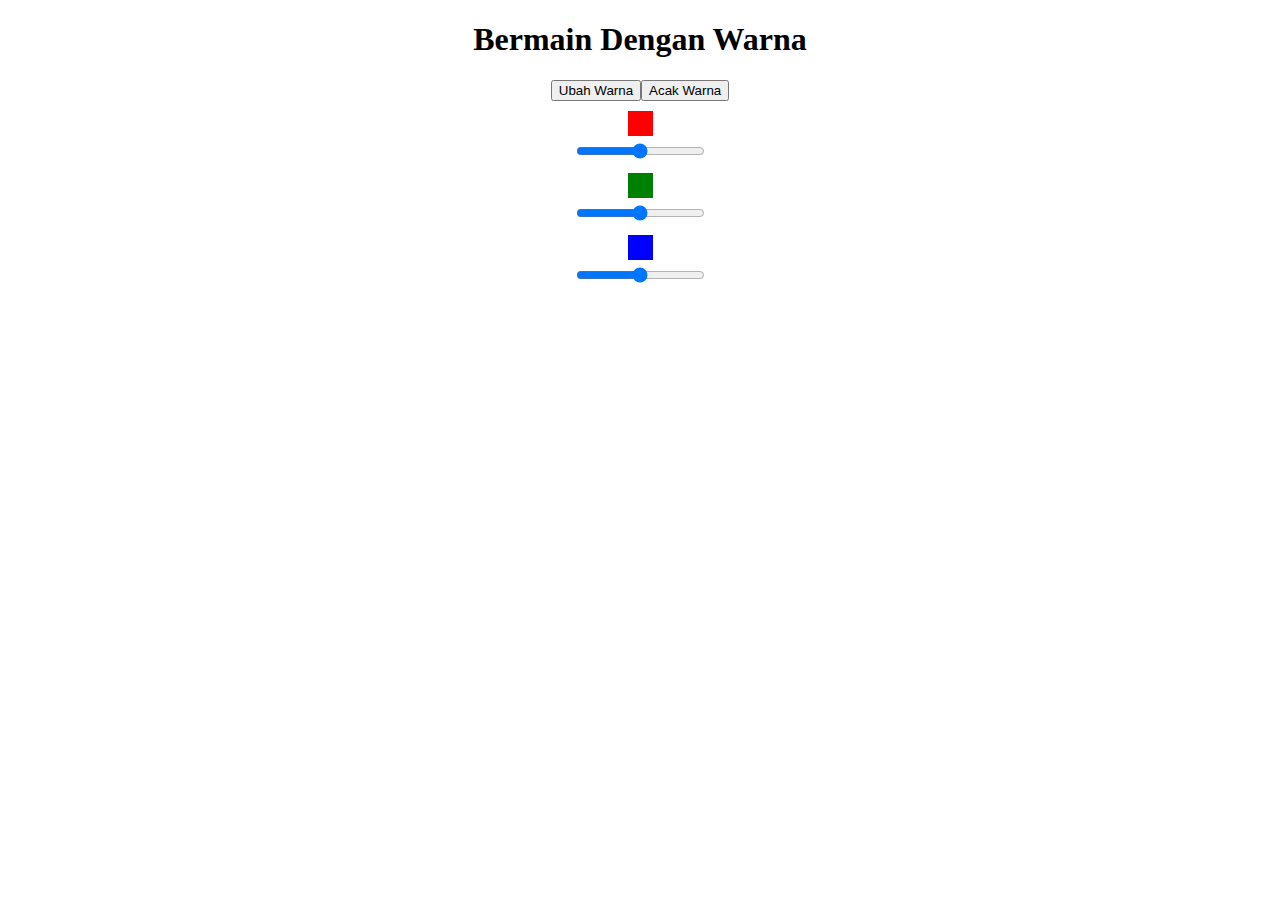
<file: Bermain Warna/index.html>
<!DOCTYPE html>
<html lang="en">
<head>
  <meta charset="UTF-8">
  <meta name="viewport" content="width=device-width, initial-scale=1.0">
  <meta http-equiv="X-UA-Compatible" content="ie=edge">
  <title>Colors Games</title>
  <style>
    html, body {
      height: 100%;
    }
    body{
      text-align: center;
    }
    .biru-muda{
      background-color: lightblue;
    }
    .kotak{
      width: 25px;
      height: 25px;
      margin: 10px auto;
      margin-bottom: 5px;
    }
    .red{background-color: red;}
    .green{background-color: green;}
    .blue{background-color: blue;}
  </style>
</head>
<body>
  <h1>Bermain Dengan Warna</h1>
  
  <div class="kotak red"></div>
  <input type="range" name="sMerah" min="0" max="255"/>
  
  <div class="kotak green"></div>
  <input type="range" name="sHijau" min="0" max="255"/>
  
  <div class="kotak blue"></div>
  <input type="range" name="sBiru" min="0" max="255"/>
  
<script src="LatihanDOM.js"></script>
</body>
</html>
</file>
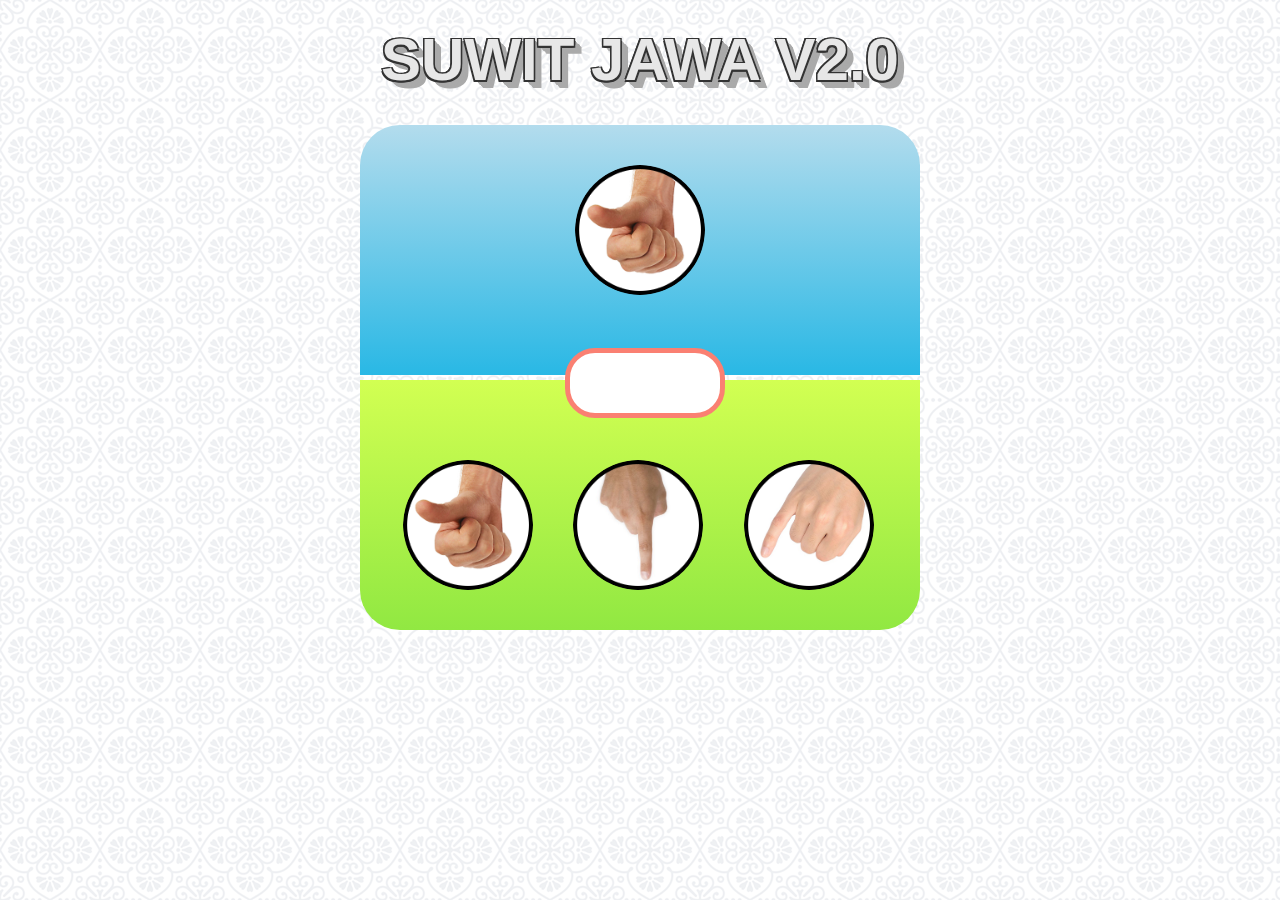
<file: Games Suwit Jawa v2/Index.html>
<!DOCTYPE html>
<html lang="en">
<head>
    <meta charset="UTF-8">
    <meta name="viewport" content="width=device-width, initial-scale=1.0">
    <title>Game Suwit Jawa - V.2</title>
    <link rel="stylesheet" href="css/style.css">
    <style>
        body {
        background-image: url(img/bg.png);
        font-family: arial;
        }
    </style>
</head>
<body>
    <h1>Suwit Jawa v2.0</h1>
    <div class="container">
        <div class="area-komputer">
            <img src="img/gajah.png" class="img-komputer">
        </div>
        <div class="info"></div>
        <div class="area-player">
            <ul>
                <li>
                    <img src="img/gajah.png" class="gajah">
                </li>
                <li>
                    <img src="img/orang.png" class="orang">
                </li>
                <li>
                    <img src="img/semut.png" class="semut">
                </li>
            </ul>
        </div>
    </div>
<script src="SuwitJawaV2.js"></script>
</body>
</html>
</file>
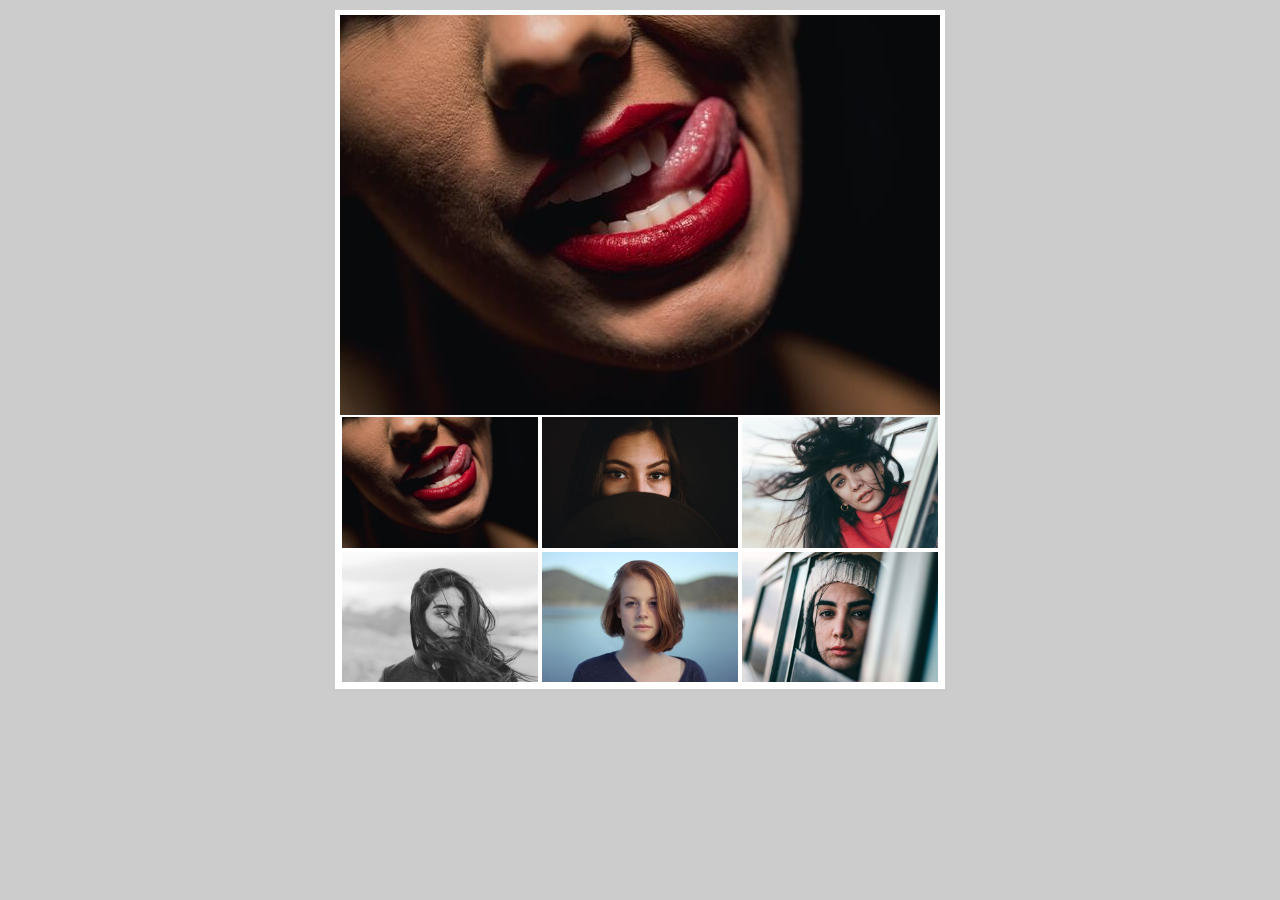
<file: Image-Galeri/index.html>
<!DOCTYPE html>
<html lang="en">
<head>
  <meta charset="UTF-8">
  <meta name="viewport" content="width=device-width, initial-scale=1.0">
  <meta http-equiv="X-UA-Compatible" content="ie=edge">
  <title>Gallery</title>
  <link rel="stylesheet" href="style.css"/>
</head>
<body>
  
  <div class="container">
    <img src="img/1.jpg" class="jumbo"/>
    <div class="thumbnail">
      <img src="img/1.jpg" class="thumb">
      <img src="img/2.jpg" class="thumb">
      <img src="img/3.jpg" class="thumb">
      <img src="img/4.jpg" class="thumb">
      <img src="img/5.jpg" class="thumb">
      <img src="img/6.jpg" class="thumb">
    </div>
  </div>
  
<script src="script.js"></script>
</body>
</html>
</file>
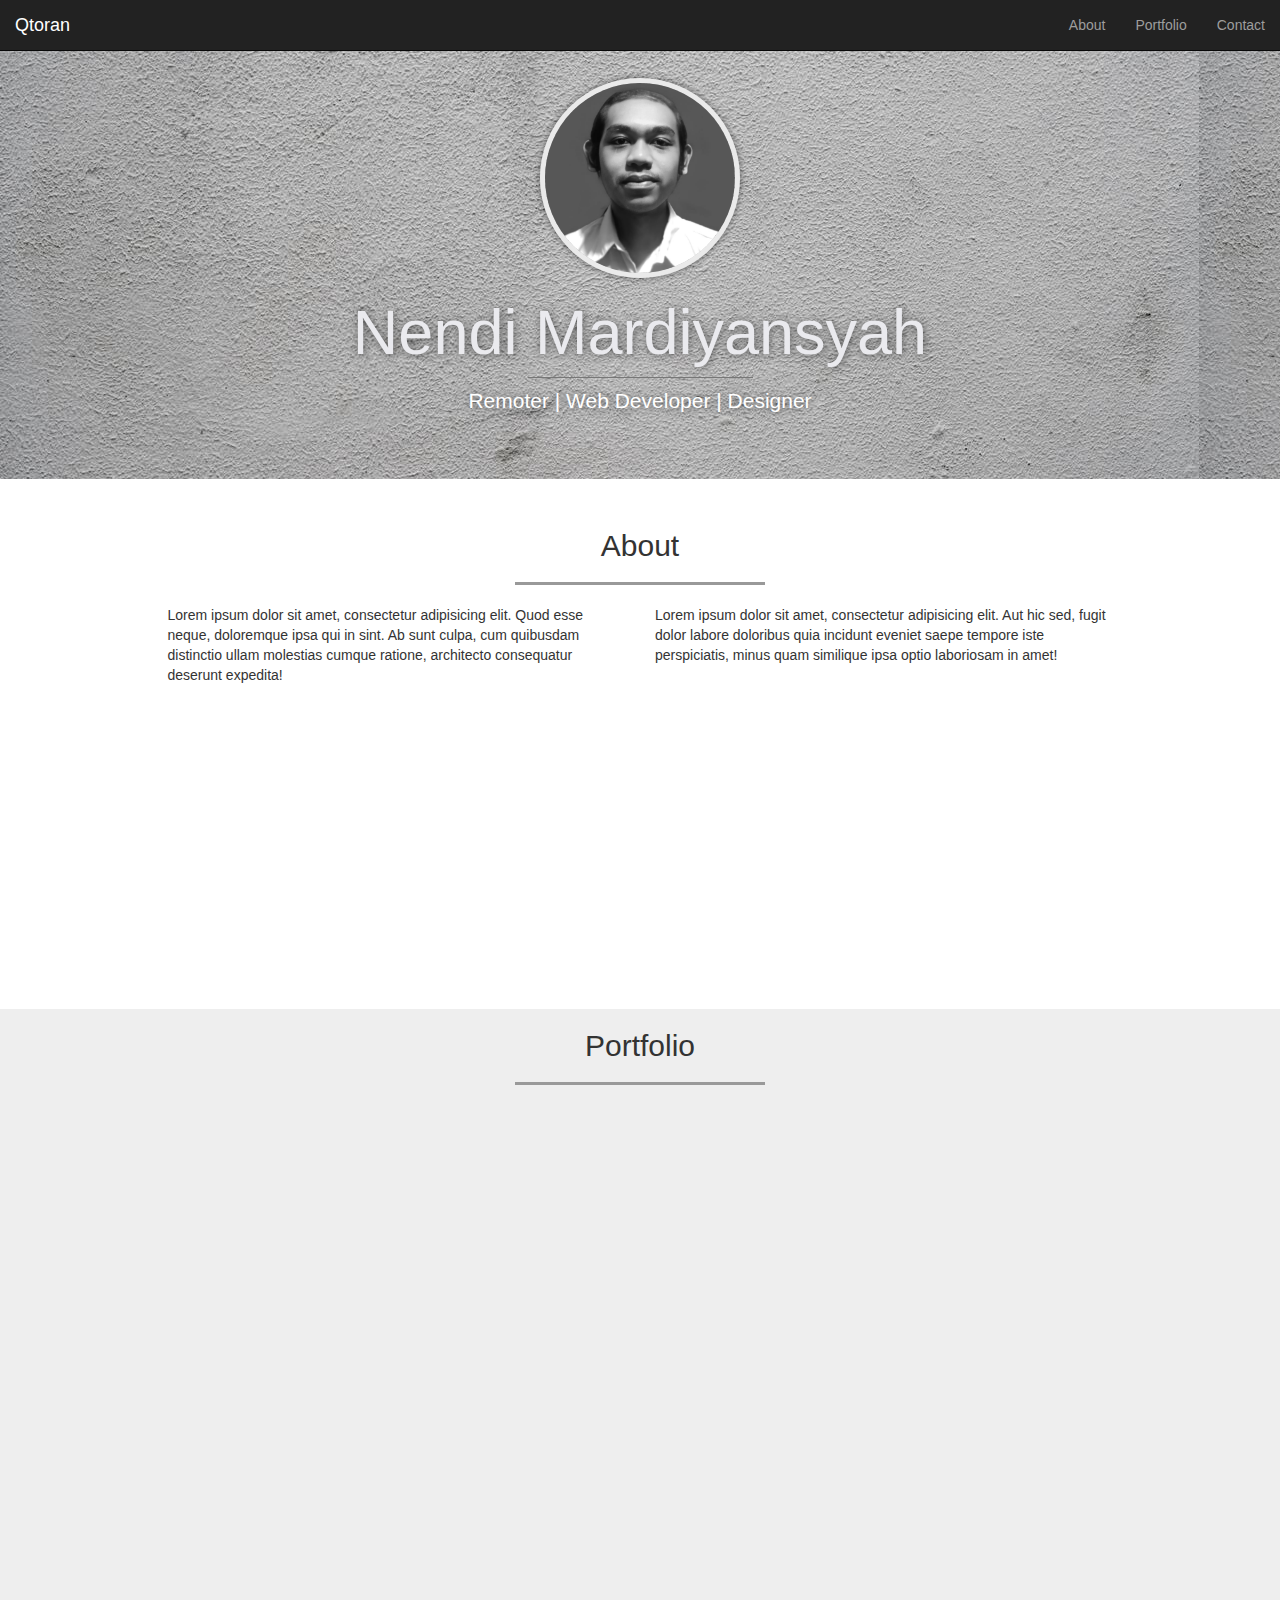
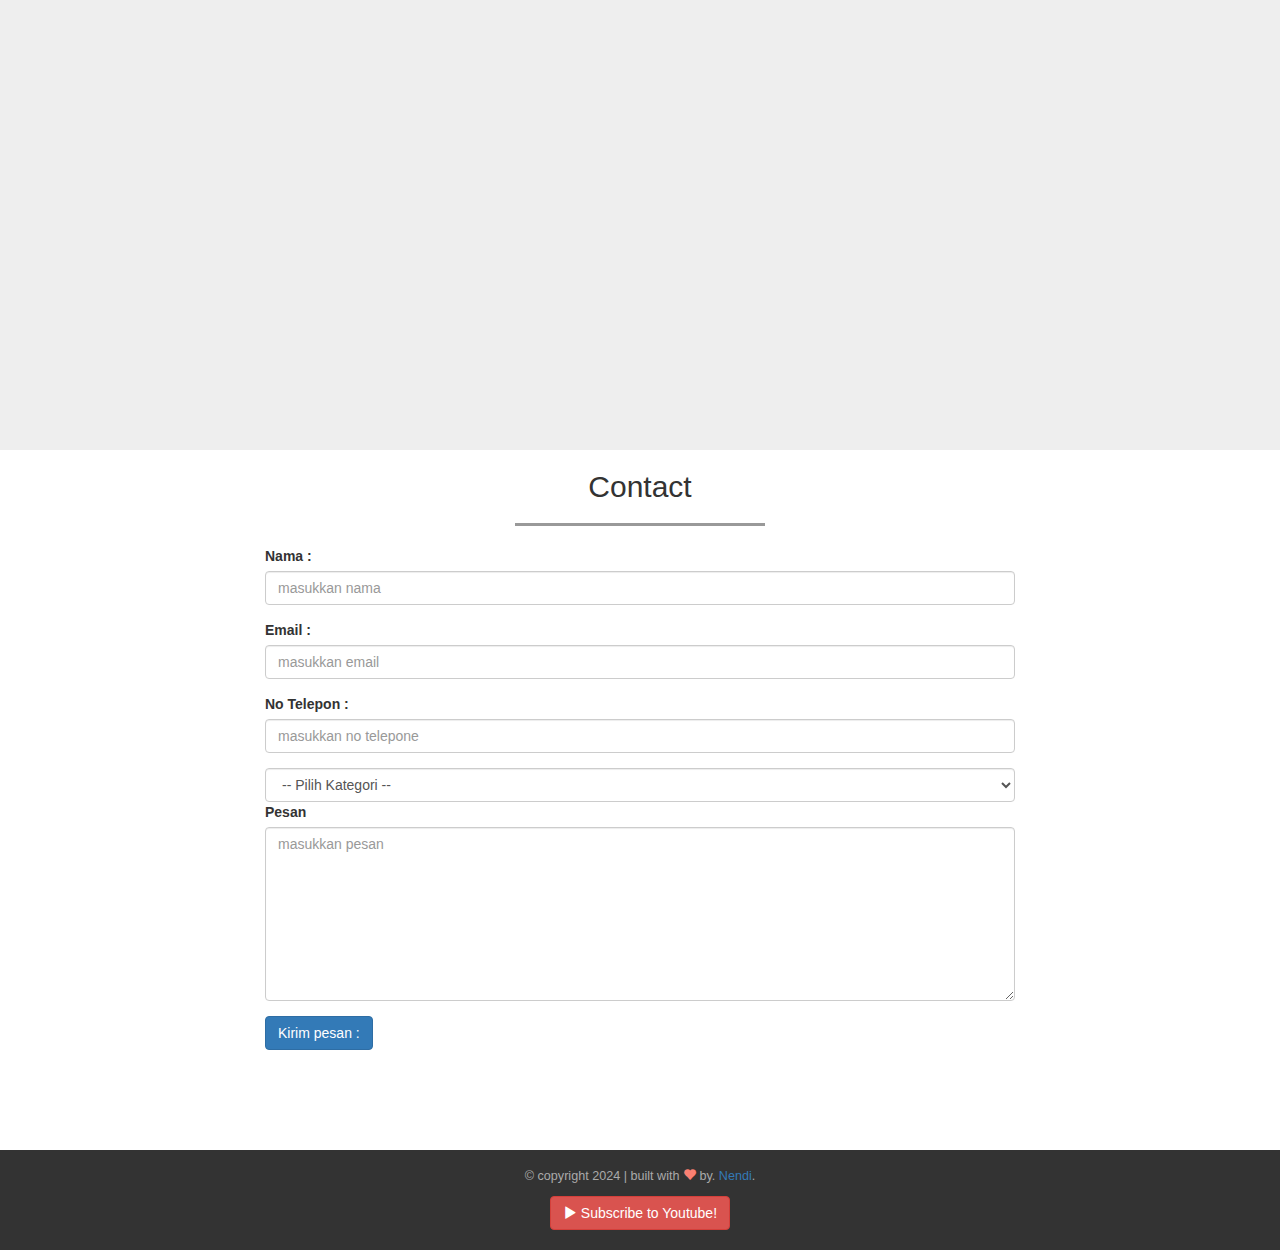
<file: Framework CSS/Bootstrap/Latihan Portfolio 1/index.html>
<!DOCTYPE html>
<html lang="en" id="home">
  <head>
    <meta charset="utf-8" />
    <meta http-equiv="X-UA-Compatible" content="IE=edge" />
    <meta name="viewport" content="width=device-width, initial-scale=1" />
    <!-- The above 3 meta tags *must* come first in the head; any other head content must come *after* these tags -->
    <title>My Portfolio</title>

    <!-- Bootstrap -->
    <link rel="stylesheet" href="css/bootstrap.min.css" />
    <link rel="stylesheet" href="css/style.css" />

    <!-- HTML5 shim and Respond.js for IE8 support of HTML5 elements and media queries -->
    <!-- WARNING: Respond.js doesn't work if you view the page via file:// -->
    <!--[if lt IE 9]>
      <script src="https://cdn.jsdelivr.net/npm/html5shiv@3.7.3/dist/html5shiv.min.js"></script>
      <script src="https://cdn.jsdelivr.net/npm/respond.js@1.4.2/dest/respond.min.js"></script>
    <![endif]-->
  </head>
  <body>
    <!-- navbar -->
    <nav class="navbar navbar-inverse navbar-fixed-top">
      <div class="container-fluid">
        <div class="navbar-header">
          <button
            type="button"
            class="navbar-toggle collapsed"
            data-toggle="collapse"
            data-target="#bs-example-navbar-collapse-1"
            aria-expanded="false"
          >
            <span class="sr-only">Toggle navigation</span>
            <span class="icon-bar"></span>
            <span class="icon-bar"></span>
            <span class="icon-bar"></span>
          </button>
          <a href="#home" class="navbar-brand page-scroll">Qtoran</a>
        </div>

        <div class="collapse navbar-collapse" id="bs-example-navbar-collapse-1">
          <ul class="nav navbar-nav navbar-right">
            <li><a href="#about" class="page-scroll">About</a></li>
            <li><a href="#portfolio" class="page-scroll">Portfolio</a></li>
            <li><a href="#contact" class="page-scroll">Contact</a></li>
          </ul>
        </div>
      </div>
    </nav>
    <!-- akhir navbar -->

    <!-- jumbotron -->
    <div class="jumbotron text-center">
      <img src="img/nendi.png" class="img-circle" />
      <h1>Nendi Mardiyansyah</h1>
      <hr class="koma">
      <p>Remoter | Web Developer | Designer</p>
    </div>
    <!-- akhir jumbotron -->

    <!-- about -->
    <section class="about" id="about">
      <div class="container">
        <div class="row">
          <div class="col-sm-12 text-center">
            <h2>About</h2>
            <hr />
          </div>
        </div>

        <div class="row">
          <div class="col-sm-5 col-sm-offset-1">
            <p class="pKiri">
              Lorem ipsum dolor sit amet, consectetur adipisicing elit. Quod
              esse neque, doloremque ipsa qui in sint. Ab sunt culpa, cum
              quibusdam distinctio ullam molestias cumque ratione, architecto
              consequatur deserunt expedita!
            </p>
          </div>
          <div class="col-sm-5">
            <p class="pKanan">
              Lorem ipsum dolor sit amet, consectetur adipisicing elit. Aut hic
              sed, fugit dolor labore doloribus quia incidunt eveniet saepe
              tempore iste perspiciatis, minus quam similique ipsa optio
              laboriosam in amet!
            </p>
          </div>
        </div>
      </div>
    </section>
    <!-- akhir about -->

    <!-- portfolio -->
    <section class="portfolio" id="portfolio">
      <div class="container">
        <div class="row">
          <div class="col-sm-12 text-center">
            <h2>Portfolio</h2>
            <hr />
          </div>
        </div>
        <div class="row">
          <div class="col-sm-4">
            <a href="" class="thumbnail">
              <img src="img/full/1.jpg" />
            </a>
          </div>
          <div class="col-sm-4">
            <a href="" class="thumbnail">
              <img src="img/full/2.jpg" />
            </a>
          </div>
          <div class="col-sm-4">
            <a href="" class="thumbnail">
              <img src="img/full/3.jpg" />
            </a>
          </div>
        </div>
        <div class="row">
          <div class="col-sm-4">
            <a href="" class="thumbnail">
              <img src="img/full/4.jpg" />
            </a>
          </div>
          <div class="col-sm-4">
            <a href="" class="thumbnail">
              <img src="img/full/5.jpg" />
            </a>
          </div>
          <div class="col-sm-4">
            <a href="" class="thumbnail">
              <img src="img/full/6.jpg" />
            </a>
          </div>
        </div>
      </div>
    </section>
    <!-- akhir portfolio -->

    <!-- contact -->
    <section class="contact" id="contact">
      <div class="container">
        <div class="row">
          <div class="col-sm-12 text-center">
            <h2>Contact</h2>
            <hr />
          </div>
        </div>
        <div class="row">
          <div class="col-sm-8 col-sm-offset-2">
            <form>
              <div class="form-group">
                <label for="nama">Nama :</label>
                <input
                  type="text"
                  id="nama"
                  class="form-control"
                  placeholder="masukkan nama"
                />
              </div>

              <div class="form-group">
                <label for="email">Email :</label>
                <input
                  type="email"
                  class="form-control"
                  id="email"
                  placeholder="masukkan email"
                />
              </div>

              <div class="form-group">
                <label for="telp">No Telepon :</label>
                <input
                  type="tel"
                  class="form-control"
                  id="telp"
                  placeholder="masukkan no telepone"
                />
              </div>

              <select class="form-control">
                <option>-- Pilih Kategori --</option>
                <option>Web Design</option>
                <option>Web Development</option>
              </select>

              <div class="form-group">
                <label for="pesan">Pesan</label>
                <textarea
                  class="form-control"
                  id="pesan"
                  rows="8"
                  placeholder="masukkan pesan"
                ></textarea>
              </div>
              <button type="submit" class="btn btn-primary">
                Kirim pesan :
              </button>
            </form>
          </div>
        </div>
      </div>
    </section>
    <!-- akhir contact -->

    <!-- footer -->
    <footer>
      <div class="container text-center">
        <div class="row">
          <div class="col-sm-12">
            <p>
              &copy; copyright 2024 | built with
              <i class="glyphicon glyphicon-heart"></i> by.
              <a href="http://instagram.com/qtoran.ig">Nendi</a>.
            </p>
          </div>
        </div>

        <div class="row">
          <div class="col-sm-12">
            <a
              href="http://youtube.com/webprogrammingunpas"
              class="btn btn-danger"
              ><i class="glyphicon glyphicon-play"></i> Subscribe to Youtube!</a
            >
          </div>
        </div>
      </div>
    </footer>
    <!-- akhir footer -->

    <!-- jQuery (necessary for Bootstrap's JavaScript plugins) -->
    <script src="js/jquery-3.7.1.min.js"></script>
    <script src="js/jquery.easing.1.3.js"></script>
    <!-- Include all compiled plugins (below), or include individual files as needed -->
    <script src="js/bootstrap.min.js"></script>

    <!-- script kita -->
    <script src="js/script.js"></script>
  </body>
</html>
</file>
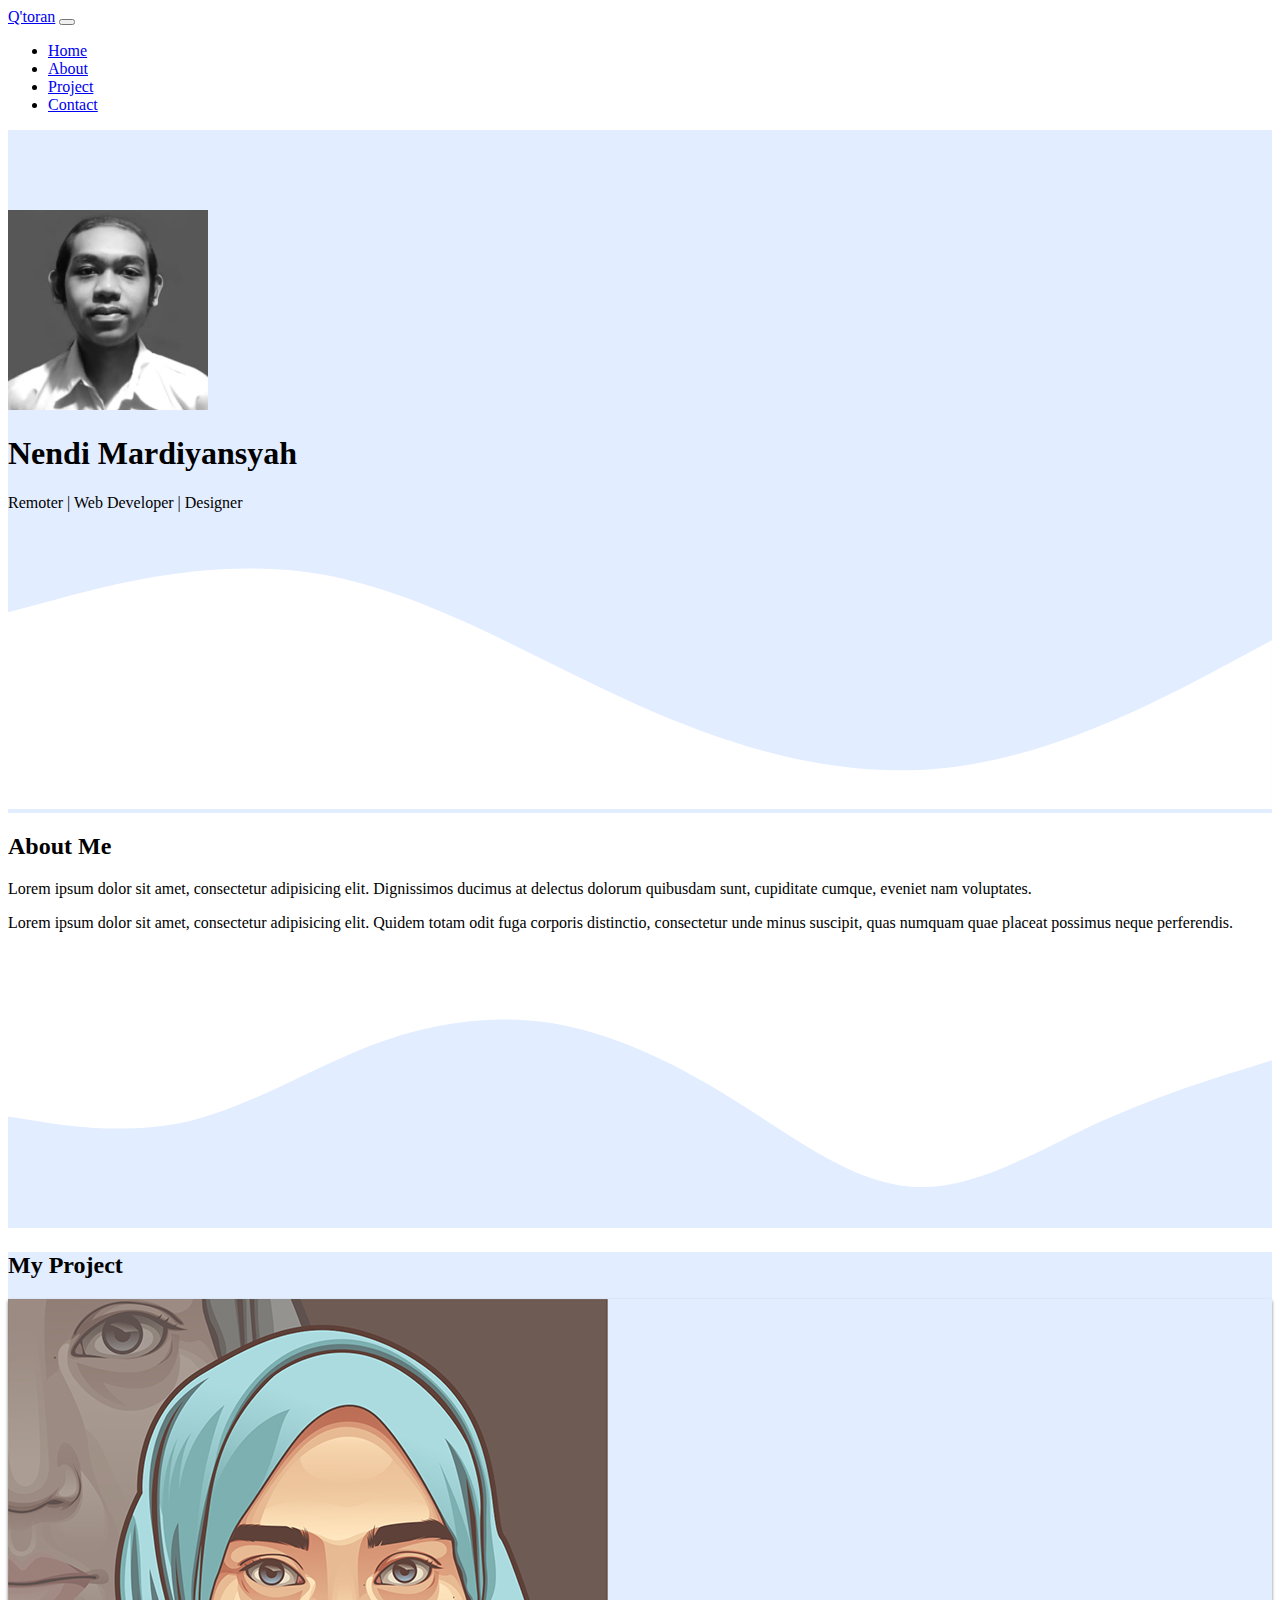
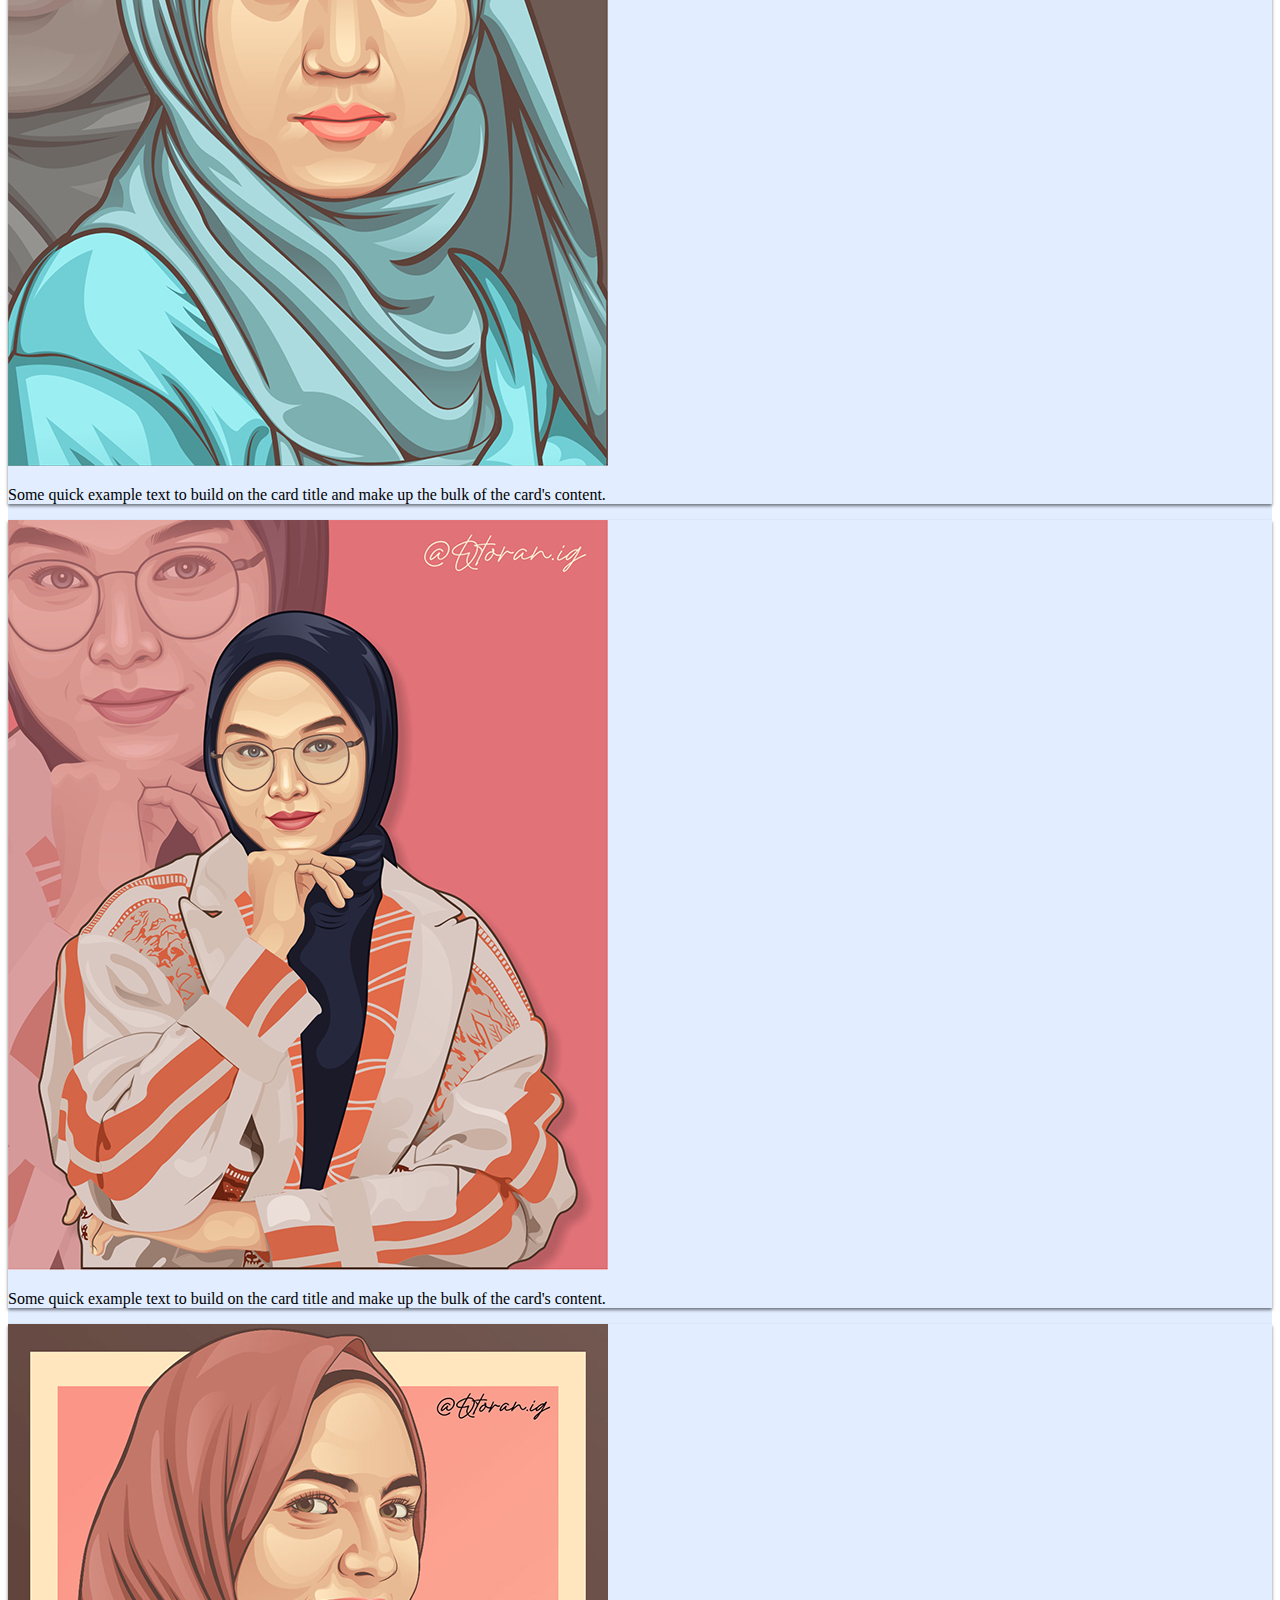
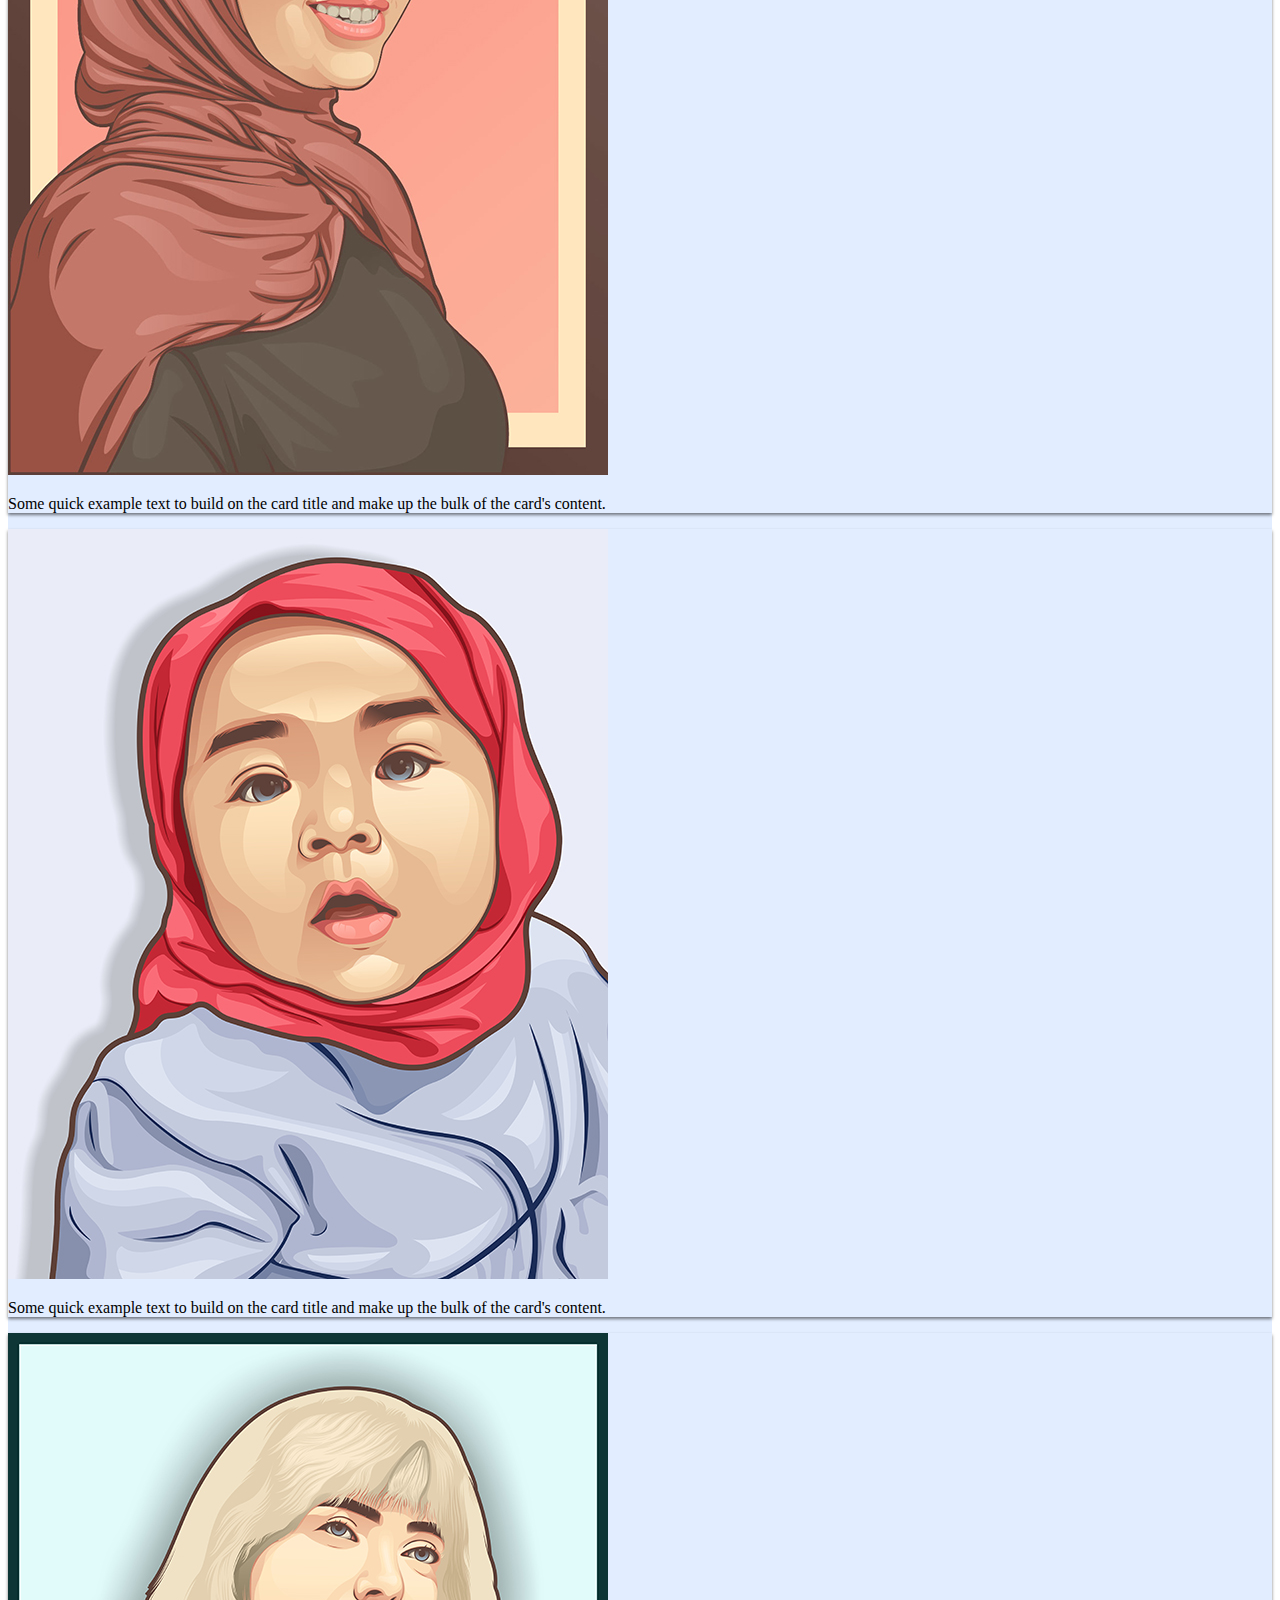
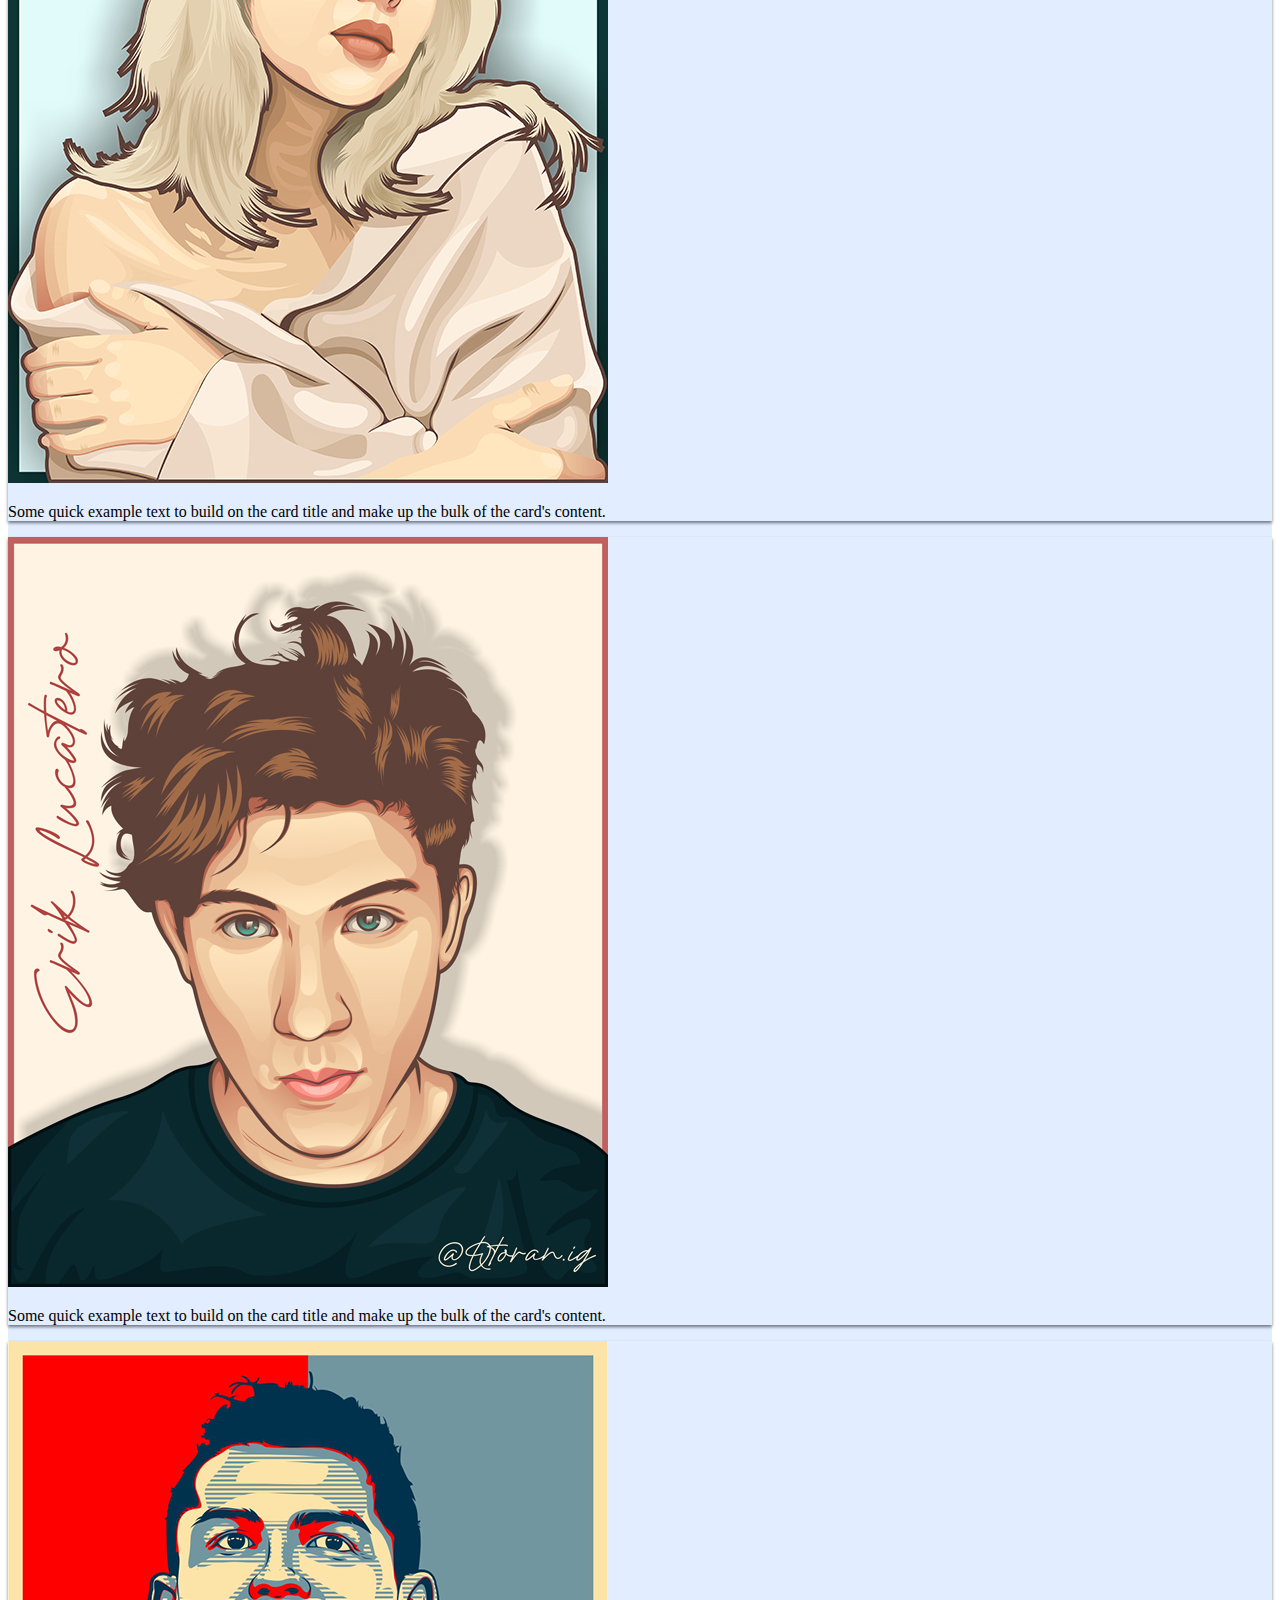
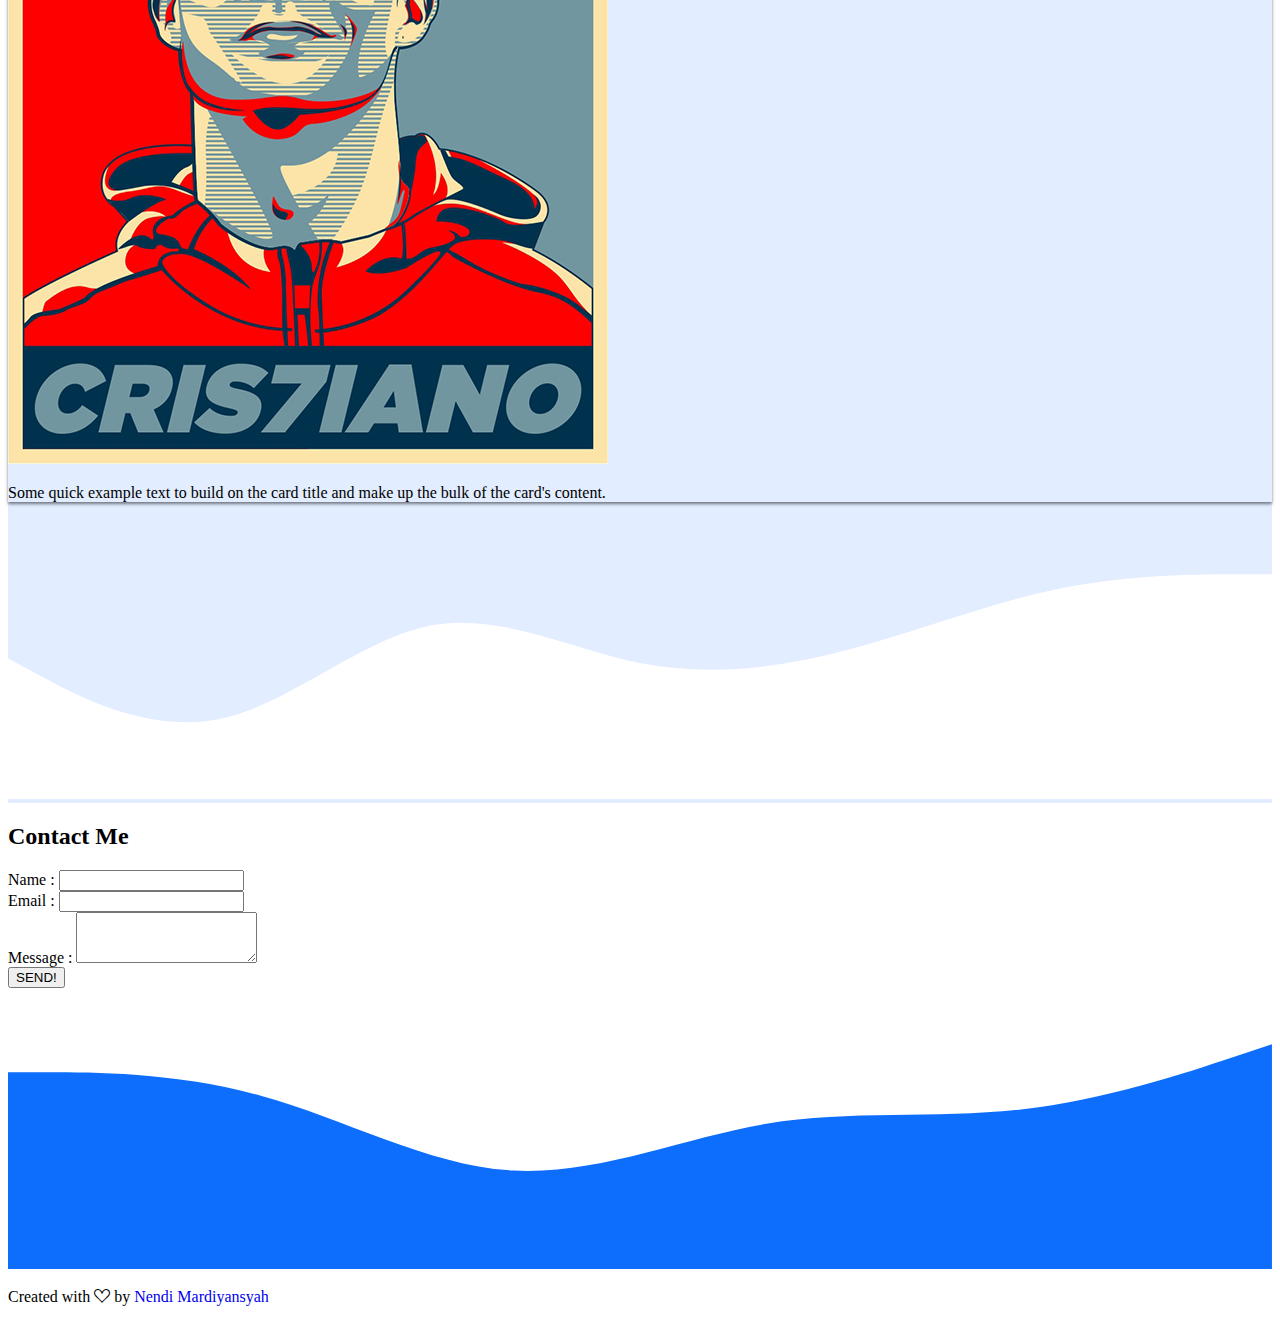
<file: Framework CSS/Bootstrap/Latihan Portfolio 2/index.html>
<!doctype html>
<html lang="en">
<head>
  <!-- Required meta tags -->
  <meta charset="utf-8">
  <meta name="viewport" content="width=device-width, initial-scale=1">

  <!-- Bootstrap CSS -->
  <link href="https://cdn.jsdelivr.net/npm/bootstrap@5.1.3/dist/css/bootstrap.min.css" rel="stylesheet" integrity="sha384-1BmE4kWBq78iYhFldvKuhfTAU6auU8tT94WrHftjDbrCEXSU1oBoqyl2QvZ6jIW3" crossorigin="anonymous">
  
  <!-- Bootstrap Icons -->
  <link rel="stylesheet" href="https://cdn.jsdelivr.net/npm/bootstrap-icons@1.11.3/font/bootstrap-icons.min.css">
  
  <!-- My CSS -->
  <link rel="stylesheet" href="style.css"/>
  <title>My Portfolio | Nendi Mardiyansyah</title>
</head>
<body id="home">
  
  <!-- navbar -->
  <nav class="navbar fixed-top navbar-expand-lg navbar-dark bg-primary shadow-sm">
    <div class="container">
      <a class="navbar-brand" href="#">Q'toran</a>
      <button class="navbar-toggler" type="button" data-bs-toggle="collapse" data-bs-target="#navbarNav" aria-controls="navbarNav" aria-expanded="false" aria-label="Toggle navigation">
        <span class="navbar-toggler-icon"></span>
      </button>
      <div class="collapse navbar-collapse" id="navbarNav">
        <ul class="navbar-nav ms-auto">
          <li class="nav-item">
            <a class="nav-link" href="#home">Home</a>
          </li>
          <li class="nav-item">
            <a class="nav-link" href="#about">About</a>
          </li>
          <li class="nav-item">
            <a class="nav-link" href="#project">Project</a>
          </li>
          <li class="nav-item">
            <a class="nav-link" href="#contact">Contact</a>
          </li>
        </ul>
      </div>
    </div>
  </nav>
  <!-- akhir navbar -->
  
  <!-- jumbotron -->
  <section id="jumbotron" class="jumbotron text-center">
    <img src="img/nendi.jpg" alt="Nendi" width="200px" class="rounded-circle img-thumbnail" />
    <h1 class="display-4">Nendi Mardiyansyah</h1>
    <p class="lead">Remoter | Web Developer | Designer</p>
    <svg xmlns="http://www.w3.org/2000/svg" viewBox="0 0 1440 320"><path fill="#ffffff" fill-opacity="1" d="M0,96L60,80C120,64,240,32,360,53.3C480,75,600,149,720,202.7C840,256,960,288,1080,272C1200,256,1320,192,1380,160L1440,128L1440,320L1380,320C1320,320,1200,320,1080,320C960,320,840,320,720,320C600,320,480,320,360,320C240,320,120,320,60,320L0,320Z"></path></svg>
  </section>
  <!-- akhir jumbotron -->
  
  <!-- About -->
  <section id="about">
    <div class="container">
      <div class="row mb-3">
        <div class="col text-center">
          <h2>About Me</h2>
        </div>
      </div>
      <div class="row justify-content-center fs-5 text-center">
        <div class="col-lg-4">
          <p>Lorem ipsum dolor sit amet, consectetur adipisicing elit. Dignissimos ducimus at delectus dolorum quibusdam sunt, cupiditate cumque, eveniet nam voluptates.</p>
        </div>
        <div class="col-lg-4">
          <p>Lorem ipsum dolor sit amet, consectetur adipisicing elit. Quidem totam odit fuga corporis distinctio, consectetur unde minus suscipit, quas numquam quae placeat possimus neque perferendis.</p>
        </div>
      </div>
    </div>
    <svg xmlns="http://www.w3.org/2000/svg" viewBox="0 0 1440 320"><path fill="#e2edff" fill-opacity="1" d="M0,192L34.3,197.3C68.6,203,137,213,206,197.3C274.3,181,343,139,411,112C480,85,549,75,617,85.3C685.7,96,754,128,823,170.7C891.4,213,960,267,1029,272C1097.1,277,1166,235,1234,202.7C1302.9,171,1371,149,1406,138.7L1440,128L1440,320L1405.7,320C1371.4,320,1303,320,1234,320C1165.7,320,1097,320,1029,320C960,320,891,320,823,320C754.3,320,686,320,617,320C548.6,320,480,320,411,320C342.9,320,274,320,206,320C137.1,320,69,320,34,320L0,320Z"></path></svg>
  </section>
  <!-- Akhir About -->
  
  <!-- Project -->
  <section id="project">
    <div class="container">
      <div class="row text-center mb-3">
        <div class="col">
          <h2>My Project</h2>
        </div>
      </div>
      <div class="row justify-content-center">
        <div class="col-lg-4 mb-3">
          <div class="card">
            <img src="img/projects/1.jpg" class="card-img-top" alt="Project-1">
            <div class="card-body">
              <p class="card-text">Some quick example text to build on the card title and make up the bulk of the card's content.</p>
            </div>
          </div>
        </div>
        
        <div class="col-lg-4 mb-3">
          <div class="card">
            <img src="img/projects/2.jpg" class="card-img-top" alt="Project-2">
            <div class="card-body">
              <p class="card-text">Some quick example text to build on the card title and make up the bulk of the card's content.</p>
            </div>
          </div>
        </div>
        
        <div class="col-lg-4 mb-3">
          <div class="card">
            <img src="img/projects/3.jpg" class="card-img-top" alt="Project-3">
            <div class="card-body">
              <p class="card-text">Some quick example text to build on the card title and make up the bulk of the card's content.</p>
            </div>
          </div>
        </div>
        
        <div class="col-lg-4 mb-3">
          <div class="card">
            <img src="img/projects/4.jpg" class="card-img-top" alt="Project-4">
            <div class="card-body">
              <p class="card-text">Some quick example text to build on the card title and make up the bulk of the card's content.</p>
            </div>
          </div>
        </div>
        
        <div class="col-lg-4 mb-3">
          <div class="card">
            <img src="img/projects/5.jpg" class="card-img-top" alt="Project-5">
            <div class="card-body">
              <p class="card-text">Some quick example text to build on the card title and make up the bulk of the card's content.</p>
            </div>
          </div>
        </div>
        
        <div class="col-lg-4 mb-3">
          <div class="card">
            <img src="img/projects/6.jpg" class="card-img-top" alt="Project-6">
            <div class="card-body">
              <p class="card-text">Some quick example text to build on the card title and make up the bulk of the card's content.</p>
            </div>
          </div>
        </div>
        
        <div class="col-lg-4 mb-3">
          <div class="card">
            <img src="img/projects/7.jpg" class="card-img-top" alt="Project-7">
            <div class="card-body">
              <p class="card-text">Some quick example text to build on the card title and make up the bulk of the card's content.</p>
            </div>
          </div>
        </div>
        
      </div>
    </div>
    <svg xmlns="http://www.w3.org/2000/svg" viewBox="0 0 1440 320"><path fill="#fff" fill-opacity="1" d="M0,160L40,181.3C80,203,160,245,240,229.3C320,213,400,139,480,122.7C560,107,640,149,720,165.3C800,181,880,171,960,149.3C1040,128,1120,96,1200,80C1280,64,1360,64,1400,64L1440,64L1440,320L1400,320C1360,320,1280,320,1200,320C1120,320,1040,320,960,320C880,320,800,320,720,320C640,320,560,320,480,320C400,320,320,320,240,320C160,320,80,320,40,320L0,320Z"></path></svg>
  </section>
  <!-- Akhir Projects -->
  
  <!-- Contact -->
  <section id="contact">
    <div class="container">
      <div class="row text-center mb-3">
        <div class="col">
          <h2>Contact Me</h2>
        </div>
      </div>
      <div class="row justify-content-center">
        <div class="col-lg-7">
          <form>
            <div class="mb-3">
              <label for="name" class="form-label">Name :</label>
              <input type="name" class="form-control" id="name" aria-describedby="name">
            </div>
            <div class="mb-3">
              <label for="email" class="form-label">Email :</label>
              <input type="email" class="form-control" id="email" aria-describedby="email">
            </div>
            <div class="mb-3">
              <label for="message" class="form-label">Message :</label>
              <textarea class="form-control" id="message" rows="3"></textarea>
            </div>
            <button type="submit" class="btn btn-primary">SEND!</button>
          </form>
        </div>
      </div>
    </div>
    <svg xmlns="http://www.w3.org/2000/svg" viewBox="0 0 1440 320"><path fill="#0d6efd" fill-opacity="1" d="M0,96L48,96C96,96,192,96,288,122.7C384,149,480,203,576,208C672,213,768,171,864,154.7C960,139,1056,149,1152,138.7C1248,128,1344,96,1392,80L1440,64L1440,320L1392,320C1344,320,1248,320,1152,320C1056,320,960,320,864,320C768,320,672,320,576,320C480,320,384,320,288,320C192,320,96,320,48,320L0,320Z"></path></svg>
  </section>
  <!-- Akhir Contact -->
  
  <!-- Problem Solvingnya : menambahkan margin di css menggunakan min(-). -->
  
  <!-- Footer -->
  <footer class="bg-primary text-center text-white pb-3"><p>Created with <i class="bi bi-suit-heart text-danger"></i> by <a href="https://www.instagram.com/p4ntattt" class="text-white fw-normal">Nendi Mardiyansyah</a></p>
  </footer>
  <!-- Akhir Footer -->
  
  
  <!-- Bootstrap Bundle with Popper -->
  <script src="https://cdn.jsdelivr.net/npm/bootstrap@5.1.3/dist/js/bootstrap.bundle.min.js" integrity="sha384-ka7Sk0Gln4gmtz2MlQnikT1wXgYsOg+OMhuP+IlRH9sENBO0LRn5q+8nbTov4+1p" crossorigin="anonymous"></script>
  </body>
</html>
</file>
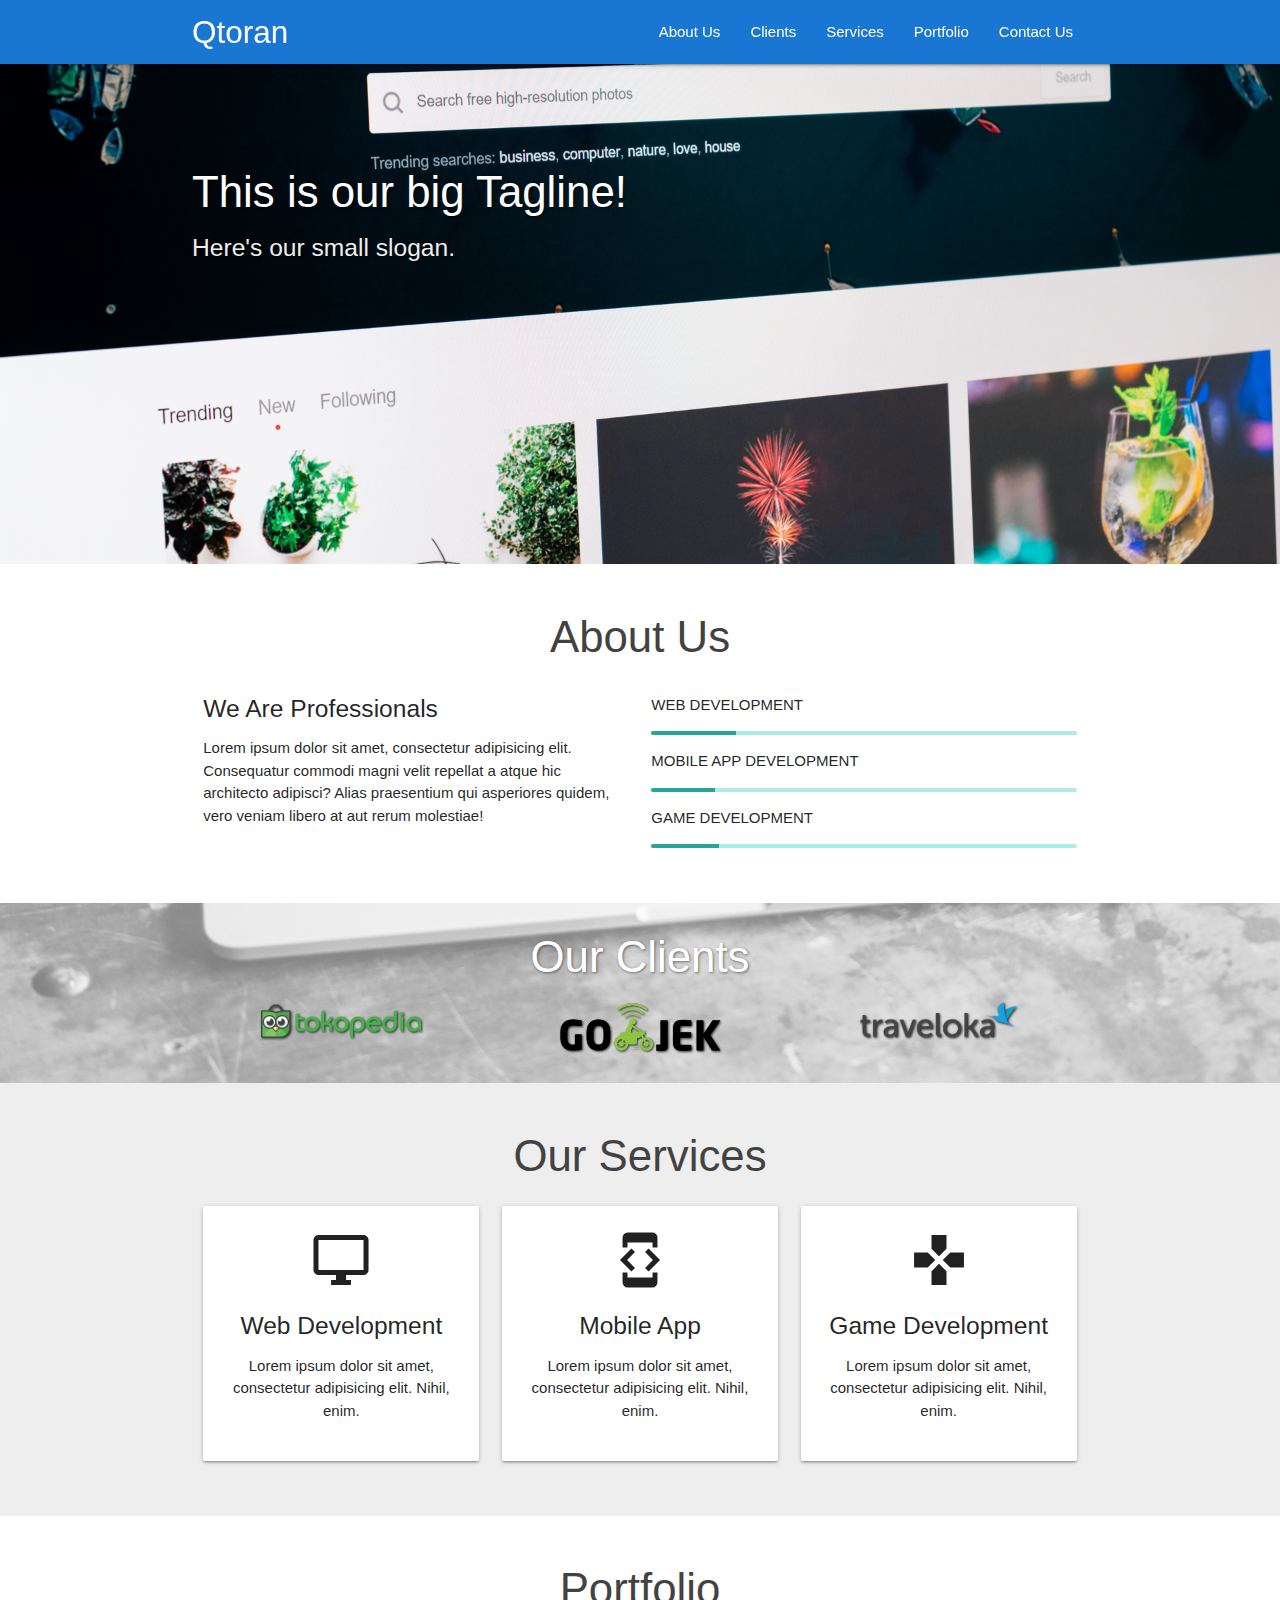
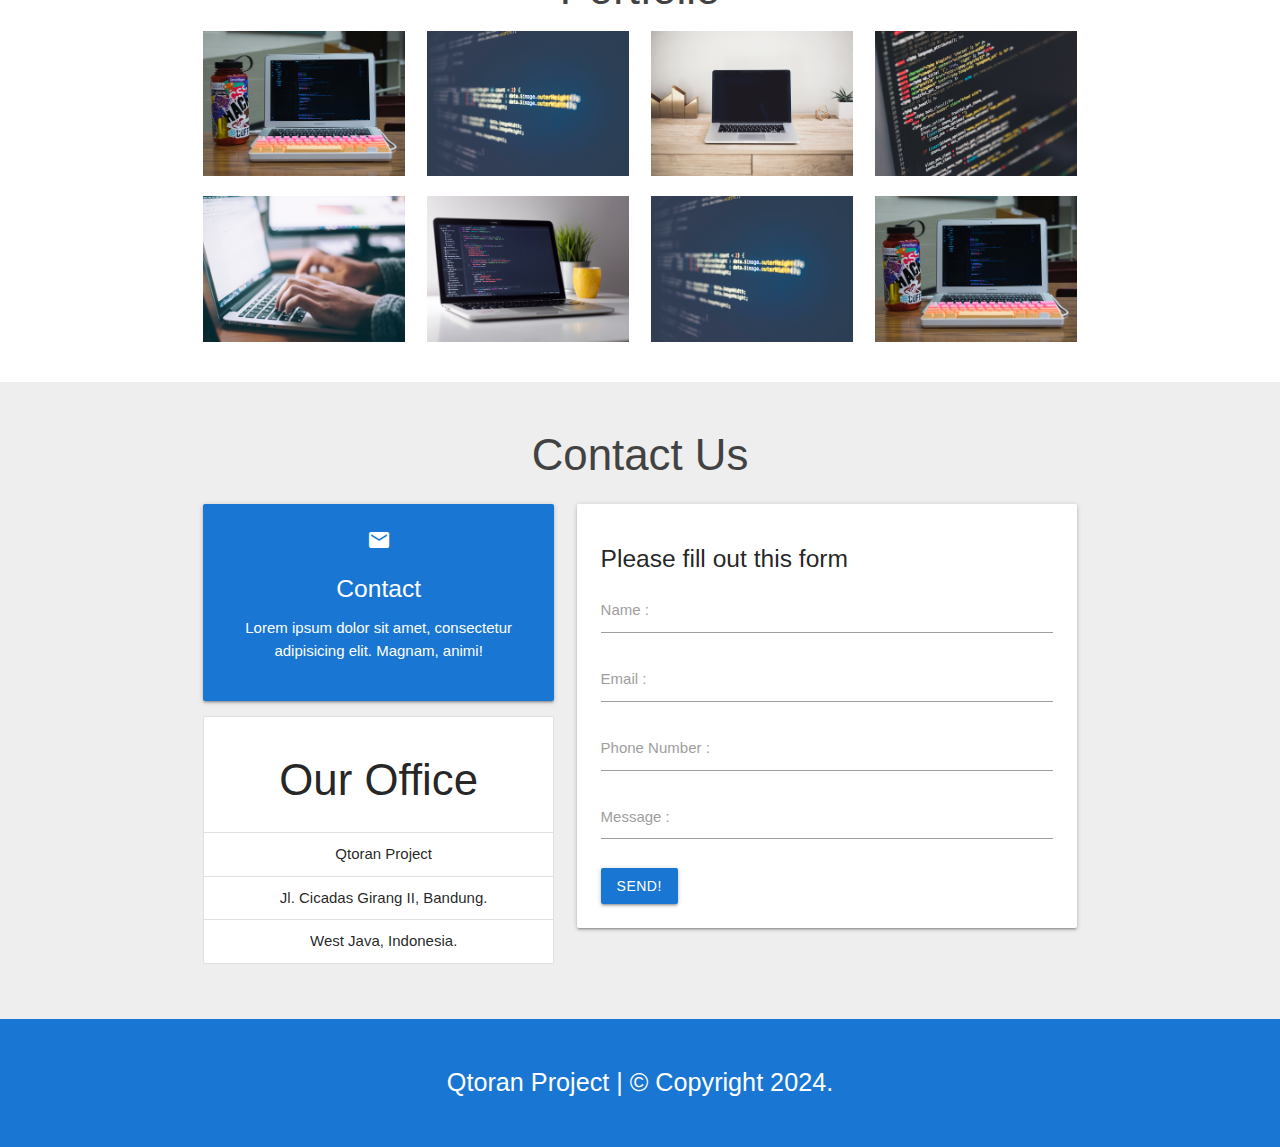
<file: Framework CSS/MaterializeCSS/companyProfile/index.html>
<!DOCTYPE html>
<html>
<head>
  <!--Import Google Icon Font-->
  <link href="https://fonts.googleapis.com/icon?family=Material+Icons" rel="stylesheet">
  <!--Import materialize.css-->
  <link type="text/css" rel="stylesheet" href="css/materialize.min.css"  media="screen,projection"/>
  
  <!-- my CSS -->
  <link rel="stylesheet" href="css/style.css">

  <!--Let browser know website is optimized for mobile-->
  <meta name="viewport" content="width=device-width, initial-scale=1.0"/>
  <title>Qtoran Project</title>
</head>
<body id="home" class="scrollspy">
  
  <!-- navbar -->
  <div class="navbar-fixed">
    <ul id="dropdown1" class="dropdown-content">
      <li><a href="#!">one</a></li>
      <li><a href="#!">two</a></li>
      <li class="divider"></li>
      <li><a href="#!">three</a></li>
    </ul>
    <nav class="blue darken-2">
      <div class="container">
        <div class="nav-wrapper">
          <a href="#home" class="brand-logo">Qtoran</a>
          <a href="#" data-target="mobile-nav" class="sidenav-trigger"><i class="material-icons">menu</i></a>
          <ul class="right hide-on-med-and-down">
            <li><a href="#about">About Us</a></li>
            <li><a href="#clients">Clients</a></li>
            <li><a href="#services">Services</a></li>
            <li><a href="#portfolio">Portfolio</a></li>
            <li><a href="#contact">Contact Us</a></li>
          </ul>
        </div>
      </div>
    </nav>
  </div>
  
  <!-- sidenav -->
  <ul class="sidenav" id="mobile-nav">
    <li><a href="#about">About Us</a></li>
    <li><a href="#clients">Clients</a></li>
    <li><a href="#services">Services</a></li>
    <li><a href="#portfolio">Portfolio</a></li>
    <li><a href="#contact">Contact Us</a></li>
  </ul>
  
  <!-- slider -->
  <div class="slider">
    <ul class="slides">
      <li>
        <img src="img/slider/1.png">
        <div class="caption left-align">
          <h3>This is our big Tagline!</h3>
          <h5 class="light grey-text text-lighten-3">Here's our small slogan.</h5>
        </div>
      </li>
      <li>
        <img src="img/slider/2.png">
        <div class="caption right-align">
          <h3>This is our big Tagline!</h3>
          <h5 class="light grey-text text-lighten-3">Here's our small slogan.</h5>
        </div>
      </li>
      <li>
        <img src="img/slider/3.png">
        <div class="caption center-align">
          <h3>This is our big Tagline!</h3>
          <h5 class="light grey-text text-lighten-3">Here's our small slogan.</h5>
        </div>
      </li>
    </ul>
  </div>
  
  <!-- about us -->
  <section id="about" class="about scrollspy">
    <div class="container">
      <div class="row">
        <h3 class="center light grey-text text-darken-3">About Us</h3>
        <div class="col m6 light">
          <h5>We Are Professionals</h5>
          <p>Lorem ipsum dolor sit amet, consectetur adipisicing elit. Consequatur commodi magni velit repellat a atque hic architecto adipisci? Alias praesentium qui asperiores quidem, vero veniam libero at aut rerum molestiae!</p>
        </div>
        <div class="col m6 light">
          <p>WEB DEVELOPMENT</p>
          <div class="progress">
            <div class="determinate" style="width: 20%"></div>
          </div>
          <p>MOBILE APP DEVELOPMENT</p>
          <div class="progress">
            <div class="determinate" style="width: 15%"></div>
          </div>
          <p>GAME DEVELOPMENT</p>
          <div class="progress">
            <div class="determinate" style="width: 16%"></div>
          </div>
        </div>
      </div>
    </div>
  </section>
  
  <!-- clients -->
  <div id="clients" class="parallax-container scrollspy">
    <div class="parallax">
      <img src="img/slider/4.png">
    </div>
    <div class="container clients">
      <h3 class="center light white-text">Our Clients</h3>
      <div class="row center">
        <div class="col m4 s12">
          <img src="img/clients/tokopedia.png"/>
        </div>
        <div class="col m4 s12">
          <img src="img/clients/gojek.png"/>
        </div>
        <div class="col m4 s12">
          <img src="img/clients/traveloka.png"/>
        </div>
      </div>
    </div>
  </div>
  
  <!-- services -->
  <section id="services" class="services grey lighten-3 scrollspy">
    <div class="container">
      <div class="row">
        <h3 class="center light grey-text text-darken-3">Our Services</h3>
        <div class="col m4 s12">
          <div class="card-panel center">
            <i class="material-icons medium">desktop_windows</i>
            <h5>Web Development</h5>
            <p>Lorem ipsum dolor sit amet, consectetur adipisicing elit. Nihil, enim.</p>
          </div>
        </div>
        <div class="col m4 s12">
          <div class="card-panel center">
            <i class="material-icons medium">developer_mode</i>
            <h5>Mobile App</h5>
            <p>Lorem ipsum dolor sit amet, consectetur adipisicing elit. Nihil, enim.</p>
          </div>
        </div>
        <div class="col m4 s12">
          <div class="card-panel center">
            <i class="material-icons medium">games</i>
            <h5>Game Development</h5>
            <p>Lorem ipsum dolor sit amet, consectetur adipisicing elit. Nihil, enim.</p>
          </div>
        </div>
      </div>
    </div>
  </section>
  
  <!-- portfolio -->
  <section id="portfolio" class="portfolio scrollspy">
    <div class="container">
      <h3 class="center light grey-text text-darken-3">Portfolio</h3>
      <div class="row">
        <div class="col m3 s12">
          <img src="img/portfolio/1.png" class="responsive-img materialboxed"/>
        </div>
        <div class="col m3 s12">
          <img src="img/portfolio/2.png" class="responsive-img materialboxed"/>
        </div>
        <div class="col m3 s12">
          <img src="img/portfolio/3.png" class="responsive-img materialboxed"/>
        </div>
        <div class="col m3 s12">
          <img src="img/portfolio/4.png" class="responsive-img materialboxed"/>
        </div>
      </div>
      <div class="row">
        <div class="col m3 s12">
          <img src="img/portfolio/5.png" class="responsive-img materialboxed"/>
        </div>
        <div class="col m3 s12">
          <img src="img/portfolio/6.png" class="responsive-img materialboxed"/>
        </div>
        <div class="col m3 s12">
          <img src="img/portfolio/2.png" class="responsive-img materialboxed"/>
        </div>
        <div class="col m3 s12">
          <img src="img/portfolio/1.png" class="responsive-img materialboxed"/>
        </div>
      </div>
    </div>
  </section>
  
  <!-- contact -->
  <section id="contact" class="contact grey lighten-3 scrollspy">
    <div class="container">
      <h3 class="center light grey-text text-darken-3">Contact Us</h3>
      <div class="row">
        <div class="col m5 s12">
          <div class="card-panel center blue darken-2 white-text">
            <i class="material-icons">email</i>
            <h5>Contact</h5>
            <p>Lorem ipsum dolor sit amet, consectetur adipisicing elit. Magnam, animi!</p>
          </div>
          <ul class="collection with-header center">
            <li class="collection-header">
              <h3>Our Office</h3>
            </li>
            <li class="collection-item">Qtoran Project</li>
            <li class="collection-item">Jl. Cicadas Girang II, Bandung.</li>
            <li class="collection-item">West Java, Indonesia.</li>
          </ul>
        </div>
        <div class="col m7 s12">
          <form name="form-kami">
            <div class="card-panel">
              <h5>Please fill out this form</h5>
              <div class="input-field">
                <input type="text" name="name" id="name" class="validate" required />
                <label for="name">Name :</label>
              </div>
              <div class="input-field">
                <input type="email" name="email" id="email" class="validate"/>
                <label for="email">Email :</label>
              </div>
              <div class="input-field">
                <input type="tel" name="phone" id="phone" />
                <label for="phone">Phone Number :</label>
              </div>
              <div class="input-field">
                <textarea name="message" id=message class="materialize-textarea"></textarea>
                <label for="message">Message :</label>
              </div>
              <button type="submit" class="btn blue darken-2">Send!</button>
              <div class="progress dNon tLoad">
                <div class="indeterminate blue darken-2"></div>
              </div>
            </div>
          </form>
        </div>
      </div>
    </div>
  </section>
  
  <!-- footer -->
  <footer class="blue darken-2 white-text center">
    <p class="flow-text">Qtoran Project  |  &copy; Copyright 2024.</p>
  </footer>
  
  <!--JavaScript at end of body for optimized loading-->
  <script type="text/javascript" src="js/materialize.min.js"></script>
  <!-- my script -->
  <script>
    const sidenav = document.querySelectorAll('.sidenav');
    M.Sidenav.init(sidenav);
    
    const slider = document.querySelectorAll('.slider');
    M.Slider.init(slider, {
      indicators: false,
      height: 500,
      duration: 600,
      interval: 3000
    });
    
    const parallax = document.querySelectorAll('.parallax');
    M.Parallax.init(parallax);
    
    const materialbox = document.querySelectorAll('.materialboxed');
    M.Materialbox.init(materialbox);
    
    const scroll = document.querySelectorAll('.scrollspy');
    M.ScrollSpy.init(scroll, {
      scrollOffset: 50
    });
    
    const dropdown = document.querySelectorAll('.dropdown-trigger');
    M.Dropdown.init(dropdown);

    //Code javaScript untuk Contact form agar ketika disubmit oleh user, bisa kita terima datanya lewat Google Sheet

    const scriptURL = 'https://script.google.com/macros/s/AKfycbzTeEWBsIne0yL_D86CRf7LYWHLpQjl-wXA6rbRj1HPIivwzsme3AHyT8RlggTZGe2w/exec'
    const form = document.forms['form-kami']
    const tombol = document.querySelector('button')
    const tLoad = document.querySelector('.tLoad')

    form.addEventListener('submit', e => {
      e.preventDefault()
      tLoad.classList.toggle('dNon') //Hilangkan
      tombol.classList.toggle('bp') //Kasih.
      fetch(scriptURL, { method: 'POST', body: new FormData(form)})
        .then(response => {
          tombol.classList.toggle('bp') //Hilangkan
          tLoad.classList.toggle('dNon') //Kasih.
          M.toast({html: 'Thanks for your Message!'})
          form.reset()
          console.log('Success!', response)
        })
        .catch(error => console.error('Error!', error.message))
    })
  </script>
</body>
</html>
</file>
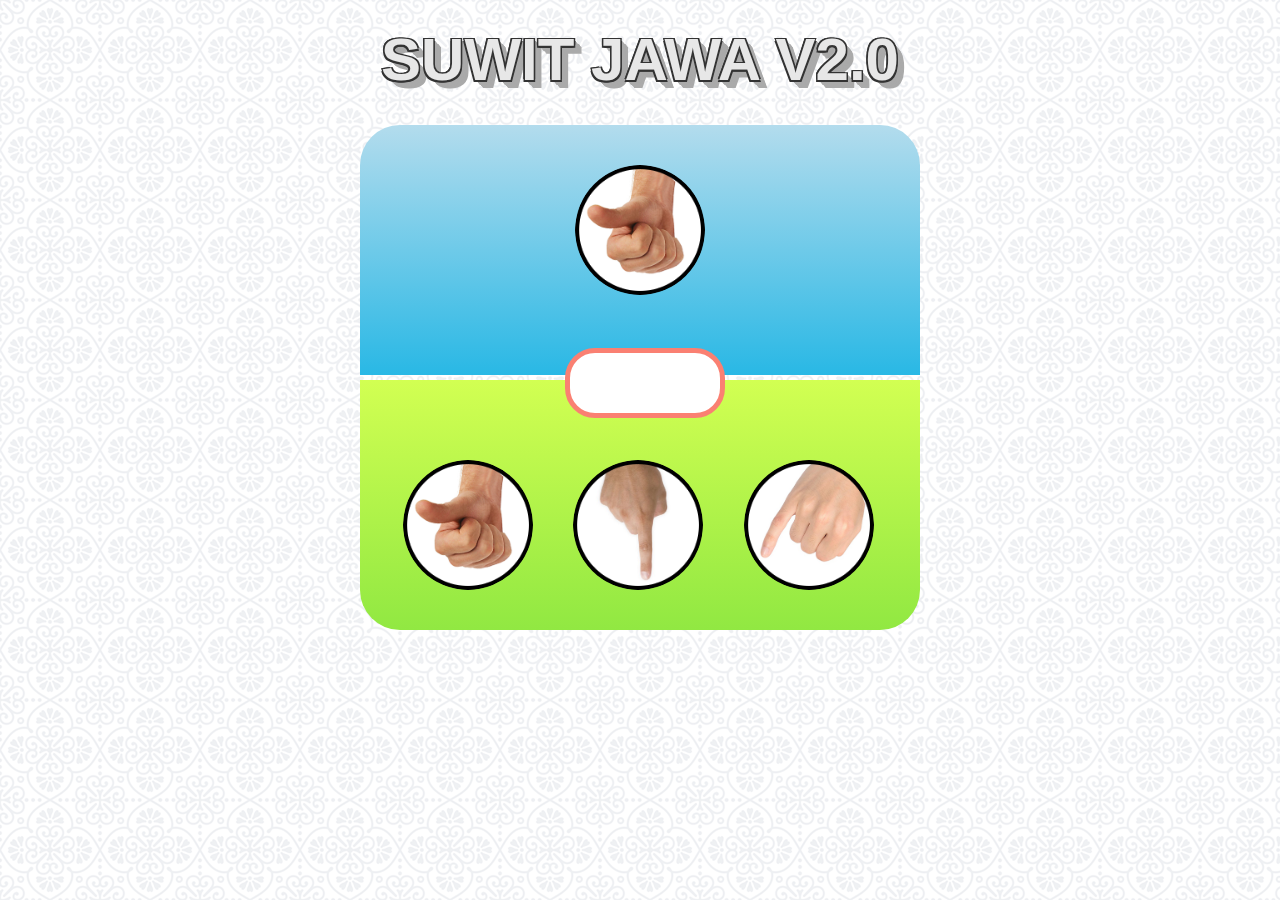
<file: Games Suwit Jawa v2/SuwitJawaV2.html>
<!DOCTYPE html>
<html lang="en">
<head>
    <meta charset="UTF-8">
    <meta name="viewport" content="width=device-width, initial-scale=1.0">
    <title>Game Suwit Jawa - V.2</title>
    <link rel="stylesheet" href="css/style.css">
    <style>
        body {
        background-image: url(img/bg.png);
        font-family: arial;
        }
    </style>
</head>
<body>
    <h1>Suwit Jawa v2.0</h1>

    <div class="container">
        <div class="area-komputer">
            <img src="img/gajah.png" class="img-komputer">
        </div>
        <div class="info"></div>
        <div class="area-player">
            <ul>
                <li>
                    <img src="img/gajah.png" class="gajah">
                </li>
                <li>
                    <img src="img/orang.png" class="orang">
                </li>
                <li>
                    <img src="img/semut.png" class="semut">
                </li>
            </ul>
        </div>
    </div>

<script src="SuwitJawaV2.js"></script>
</body>
</html>
</file>
<file: Image-Galeri/style.css>
* {
  margin: 0;
  padding: 0;
  line-height: 0;
}
body {
  background-color: #ccc;
  text-align: center;
}

.container {
  width: 600px;
  margin: 10px auto;
  border: 5px solid white;
  overflow: auto;
}

.thumb {
  width: 200px;
  float: left;
  border: 2px solid white;
  box-sizing: border-box;
}

.thumb:hover {
  opacity: .6;
  cursor: pointer;
}

@keyframes fadeIn{
  to{
    opacity: 1;
  }
}

.fade {
  opacity: 0;
  animation: fadeIn .5s forwards;
}

.active {
  opacity: .5;
}
</file>
<file: Framework CSS/Bootstrap/Latihan Portfolio 1/css/style.css>
html {
  position: relative;
}
body {
  margin-top: 30px;
  margin-bottom: 100px;
}
.jumbotron {
  background-image: url('../img/bg1.jpg');
  background-attachment: fixed;
  overflow: hidden;
}
.jumbotron img {
  width: 200px;
  border: 5px solid #eaeaea;
  box-shadow: 0 0 5px 2px rgba(0,0,0,0.3);
  /* kalou untuk element box-shadow, jikalau for text = text-shadow */
}
.jumbotron h1, .jumbotron p {
  text-shadow: 1px 1px 8px rgba(0,0,0,0.5);
}
.jumbotron h1 {
  color: #eaeaee;
}
.jumbotron p {
  color: white;
  font-weight: 280;
}
hr.koma {
  width: 225px;
  border-top: 1.5px solid #777;
  margin-top: 0;
  margin-bottom: 8px;
}
hr {
  width: 250px;
  border-top: 3px solid #999;
}
section {
  min-height: 500px;
}
.pKiri, .pKanan {
  opacity: 0;
  transform: translate(-50px, 0) rotate(10deg);
  transition: 1.5s;
}
.pKanan {
  transform: translate(50px, 0) rotate(-10deg);
}
.pKiri.pMuncul, .pKanan.pMuncul {
  opacity: 1;
  transform: translate(0,0);
}
.portfolio {
  background-color: #eee;
}
.portfolio .thumbnail {
  opacity: 0;
  transform: translate(0, 50px);
  transition: .5s;
}
.portfolio .thumbnail.muncul {
  opacity: 1;
  transform: translate(0,0);
}
.contact {
  min-height: 700px;
}
footer {
  position: absolute;
  width: 100%;
  height: 100px;
  bottom: 0;
  background-color: #333;
  padding-top: 18px;
}

footer p {
  color: #aaa;
  font-size: 0.9em;
}
footer p i {
  color: salmon;
}
</file>
<file: Framework CSS/Bootstrap/Latihan Portfolio 2/style.css>
.jumbotron {
  padding-top: 5rem;
}

section {
  scroll-margin-top: 60px;
}

#project, .kosong, .jumbotron {
  background-color: #e2edff;
}

#project .card {
  box-shadow: 0 2px 3px rgba(0,0,0,.5);
}

footer {
  margin-top: -1px;
  font-weight: 300;
}

footer p a {
  text-decoration: none;
  border-bottom: 1.3px solid white;
}
</file>
<file: Framework CSS/MaterializeCSS/companyProfile/css/style.css>
.slider h3,
.slider h5,
.clients h3 {
  text-shadow: 1px 1px 3px rgba(0,0,0,.5);
}
.parallax-container {
  height: 20%;
}
.parallax img {
  filter: grayscale(1);
  opacity: .5 !important;
}
.clients img {
  max-width: 160px;
  filter: drop-shadow(1px 1px 1px rgba(0,0,0,.8));
}
section, footer {
  padding: 20px 0;
}
.bp {
  opacity: .7;
  margin-bottom: 5px;
}
.dNon {
  display: none;
}
</file>
<file: Games Suwit Jawa v2/css/style.css>
/* http://meyerweb.com/eric/tools/css/reset/ 
   v2.0 | 20110126
   License: none (public domain)
*/

html, body, div, span, applet, object, iframe,
h1, h2, h3, h4, h5, h6, p, blockquote, pre,
a, abbr, acronym, address, big, cite, code,
del, dfn, em, img, ins, kbd, q, s, samp,
small, strike, strong, sub, sup, tt, var,
b, u, i, center,
dl, dt, dd, ol, ul, li,
fieldset, form, label, legend,
table, caption, tbody, tfoot, thead, tr, th, td,
article, aside, canvas, details, embed, 
figure, figcaption, footer, header, hgroup, 
menu, nav, output, ruby, section, summary,
time, mark, audio, video {
    margin: 0;
    padding: 0;
    border: 0;
    font-size: 100%;
    font: inherit;
    vertical-align: baseline;
}
/* HTML5 display-role reset for older browsers */
article, aside, details, figcaption, figure, 
footer, header, hgroup, menu, nav, section {
    display: block;
}
body {
    line-height: 1;
}
ol, ul {
    list-style: none;
}
blockquote, q {
    quotes: none;
}
blockquote:before, blockquote:after,
q:before, q:after {
    content: '';
    content: none;
}
table {
    border-collapse: collapse;
    border-spacing: 0;
}


/* Suwit Jawa 2.0 */

h1 {
    font-size: 60px;
    font-weight: bold;
    text-align: center;
    margin: 10px 0;
    margin-top: 30px;
    text-transform: uppercase;
    color: #e7e7e7;
    text-shadow: 1.5px 1.5px 0 #333, 0px 1.5px 0 #333, -1.5px -1.5px 0 #333, -1.5px -1.5px 0 #333, -1.5px 1.5px 0 #333, 1.5px -1.5px 0 #333, 0.7778174593px 0.7778174593px 0 #aaaaaa, 1.5556349186px 1.5556349186px 0 #aaaaaa, 2.3334523779px 2.3334523779px 0 #aaaaaa, 3.1112698372px 3.1112698372px 0 #aaaaaa, 3.8890872965px 3.8890872965px 0 #aaaaaa, 4.6669047558px 4.6669047558px 0 #aaaaaa, 5.4447222151px 5.4447222151px 0 #aaaaaa, 6.2225396744px 6.2225396744px 0 #aaaaaa, 7.0003571337px 7.0003571337px 0 #aaaaaa, 7.7781745931px 7.7781745931px 0 #aaaaaa;
}

.container {
    width: 600px;
    margin: auto;
    padding: 20px;
    position: relative;
}

.area-komputer {
    width: 560px;
    height: 250px;
    margin: 5px auto;
    background-color: lightblue;
    background: linear-gradient(to bottom, rgba(179,220,237,1) 0%, rgba(41,184,229,1) 100%);
    position: relative;
    padding-top: 40px;
    box-sizing: border-box;
    border-radius: 40px 40px 0 0;
}

.area-player {
    width: 560px;
    height: 250px;
    margin: 5px auto;
    background-color: lightgreen;
    background: linear-gradient(to bottom, rgba(210,255,82,1) 0%, rgba(145,232,66,1) 100%);
    position: relative;
    border-radius: 0 0 40px 40px;
}

.info {
    width: 150px;
    height: 60px;
    border: 5px solid salmon;
    position: absolute;
    left: 50%;
    margin-left: -75px;
    top: 50%;
    margin-top: -30px;
    background-color: white;
    border-radius: 30px;
    z-index: 1;
    text-align: center;
    line-height: 60px;
    color: #f89bb4;
    font-size: 26px;
    text-shadow: 1px 1px 1px rgba(0,0,0,.3);
}

ul {
    padding-top: 80px;
    padding-left: 25px;
}

li {
    display: inline-block;
    margin: 0 18px;
}

img {
    width: 130px;
    height: 130px;
    display: block;
    margin: auto;
    border-radius: 50%;
}

.gajah, .orang, .semut {
    transition: .3s;
    position: relative;
    top:0;
    cursor: pointer;
}

.gajah:hover, .semut:hover, .orang:hover, .active {
    box-shadow: 0 0 10px 5px limegreen;
}

.gajah:active, .semut:active, .orang:active {
    top: 2px;
}
</file>
